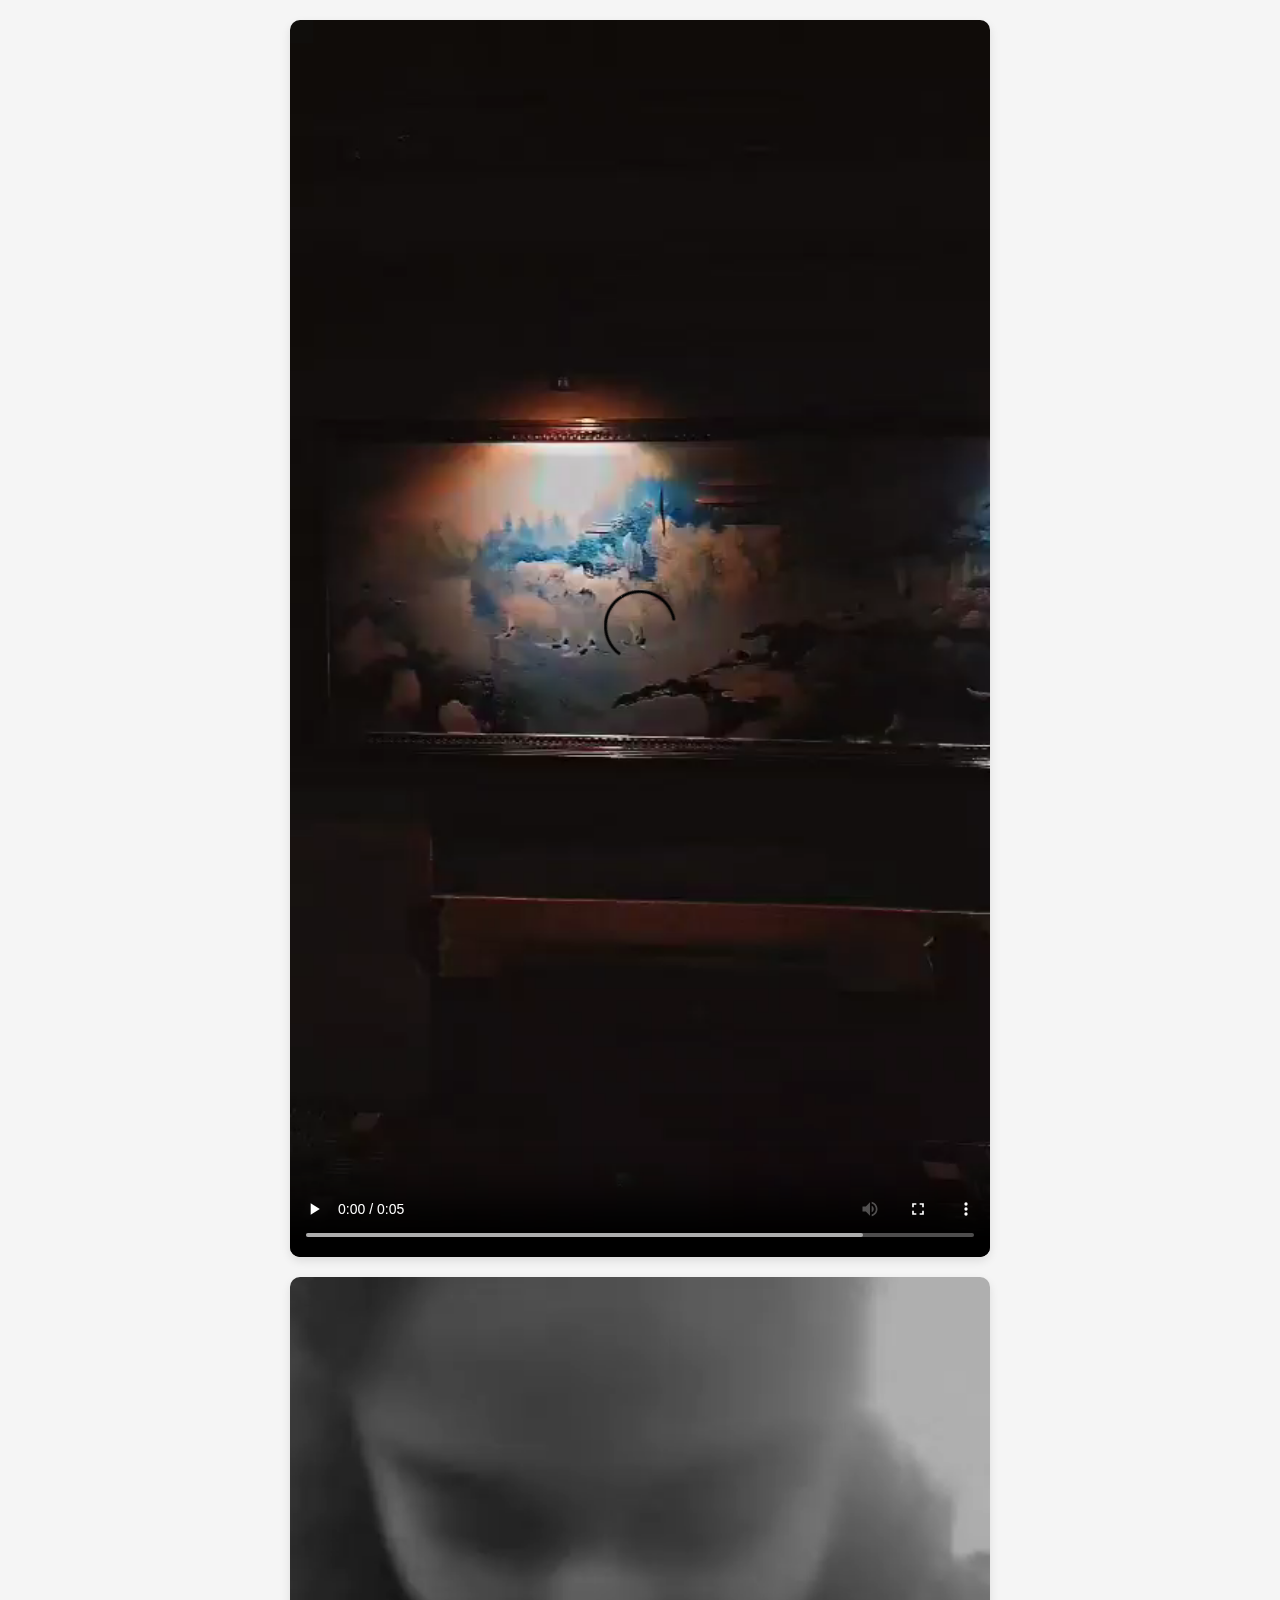
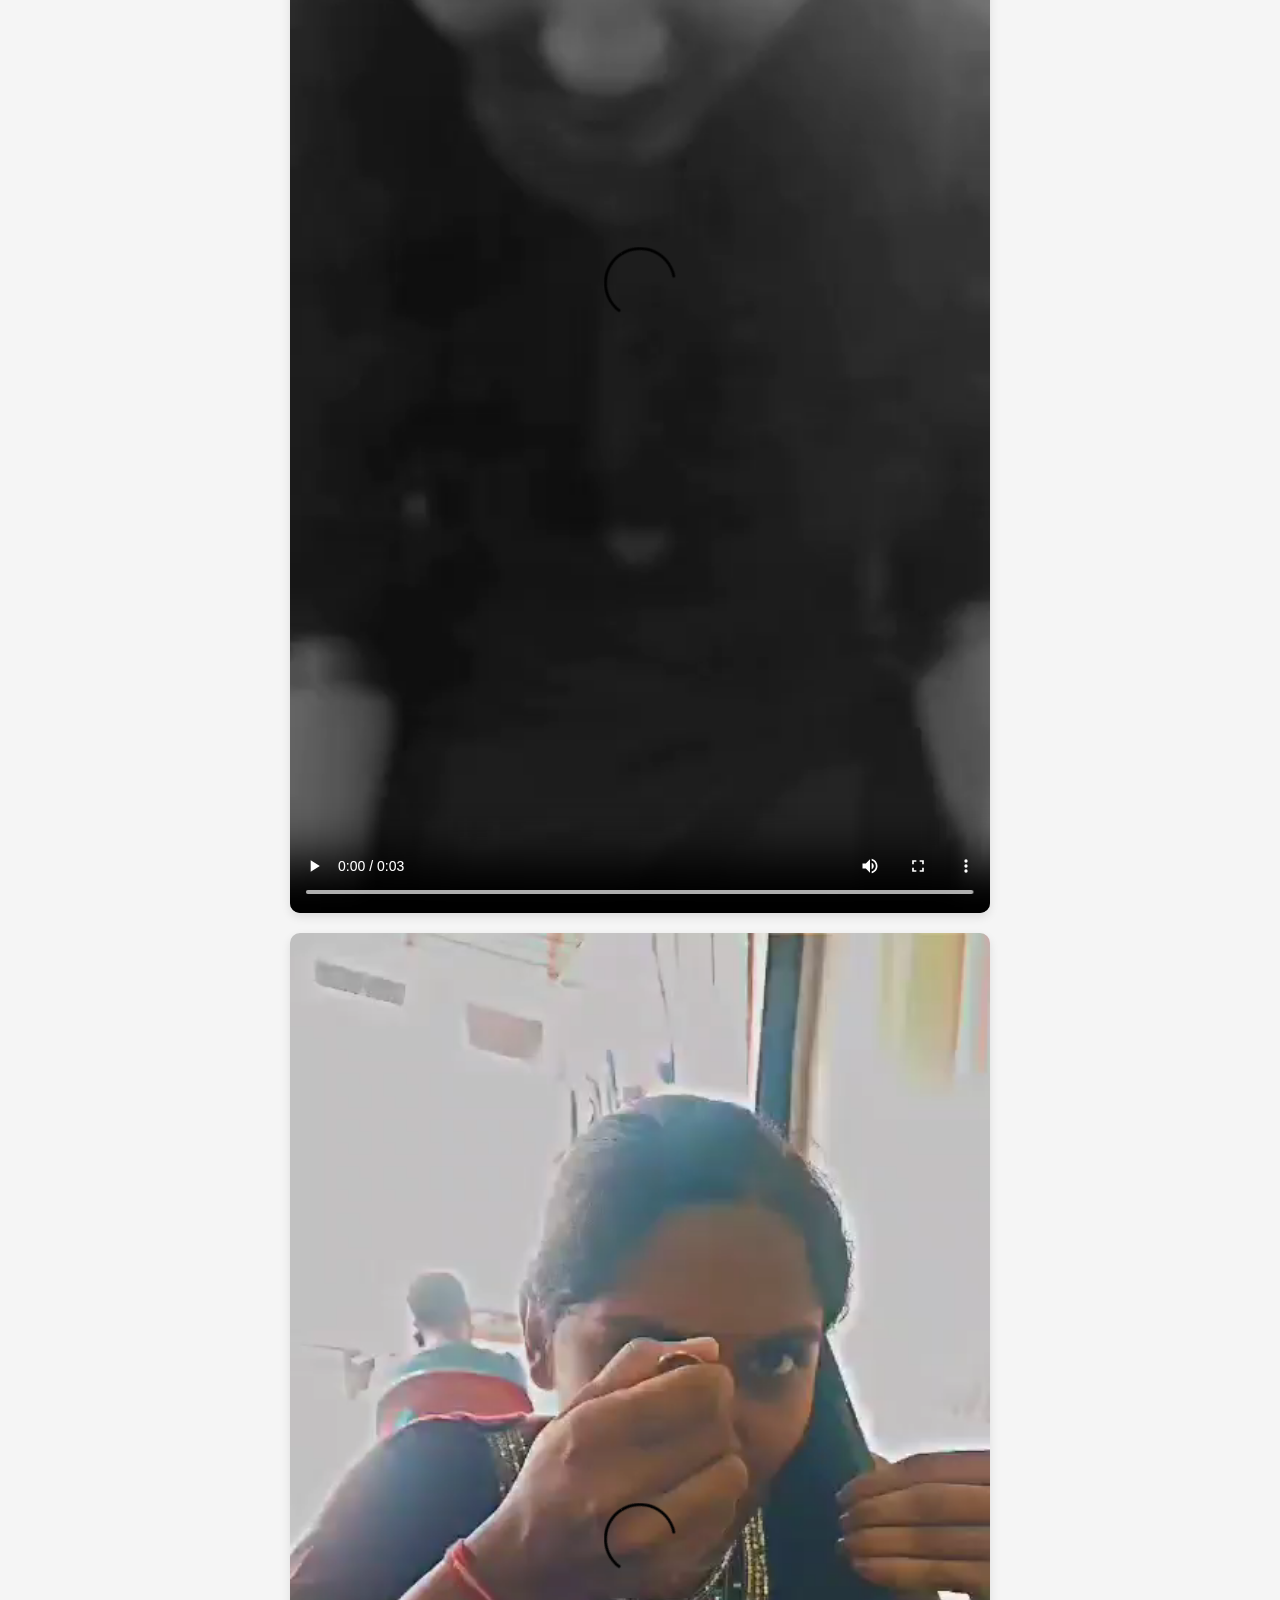
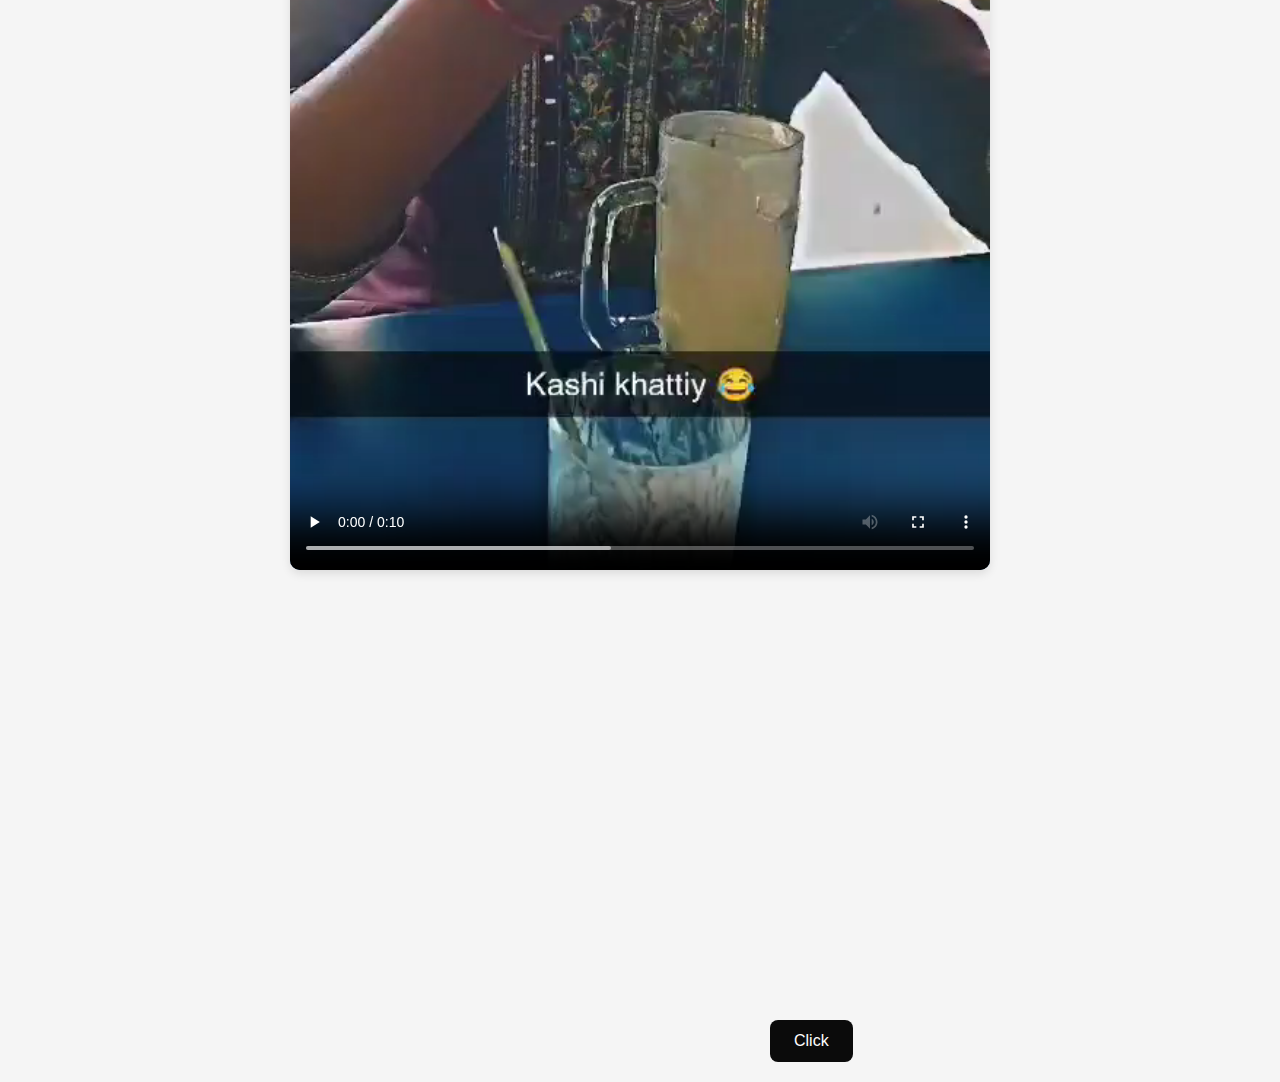
<file: 1.html>
<!DOCTYPE html>
<html lang="en">
<head>
    <meta charset="UTF-8">
    <meta name="viewport" content="width=device-width, initial-scale=1.0">
    <title>doc</title>
    <link rel="stylesheet" href="1.css">
</head>
<body>
  <div class="video-container">
    <video controls>
      <source src="first lassi.mp4" type="video/mp4">
      Your browser does not support the video tag.
    </video>

    <video controls>
      <source src="khaou galli.mp4" type="video/mp4">
      Your browser does not support the video tag.
    </video>

    <video controls>
      <source src="sond lassi.mp4" type="video/mp4">
      Your browser does not support the video tag.
    </video>
  </div>
  <button class="shine-button" onclick="checkPassword()">Click</button>
</body>
<script>
    function checkPassword() {
      const correctPassword = "2312004"; // <-- Change your password here
      const userInput = prompt("Enter the password:");

      if (userInput === correctPassword) {
        // If password is correct, redirect to next page
        window.location.href = "last.html";
      } else {
        alert("Wrong password. Access denied! you wont to access then password in 1234");
      }
    }
  </script>

</html>
</file>
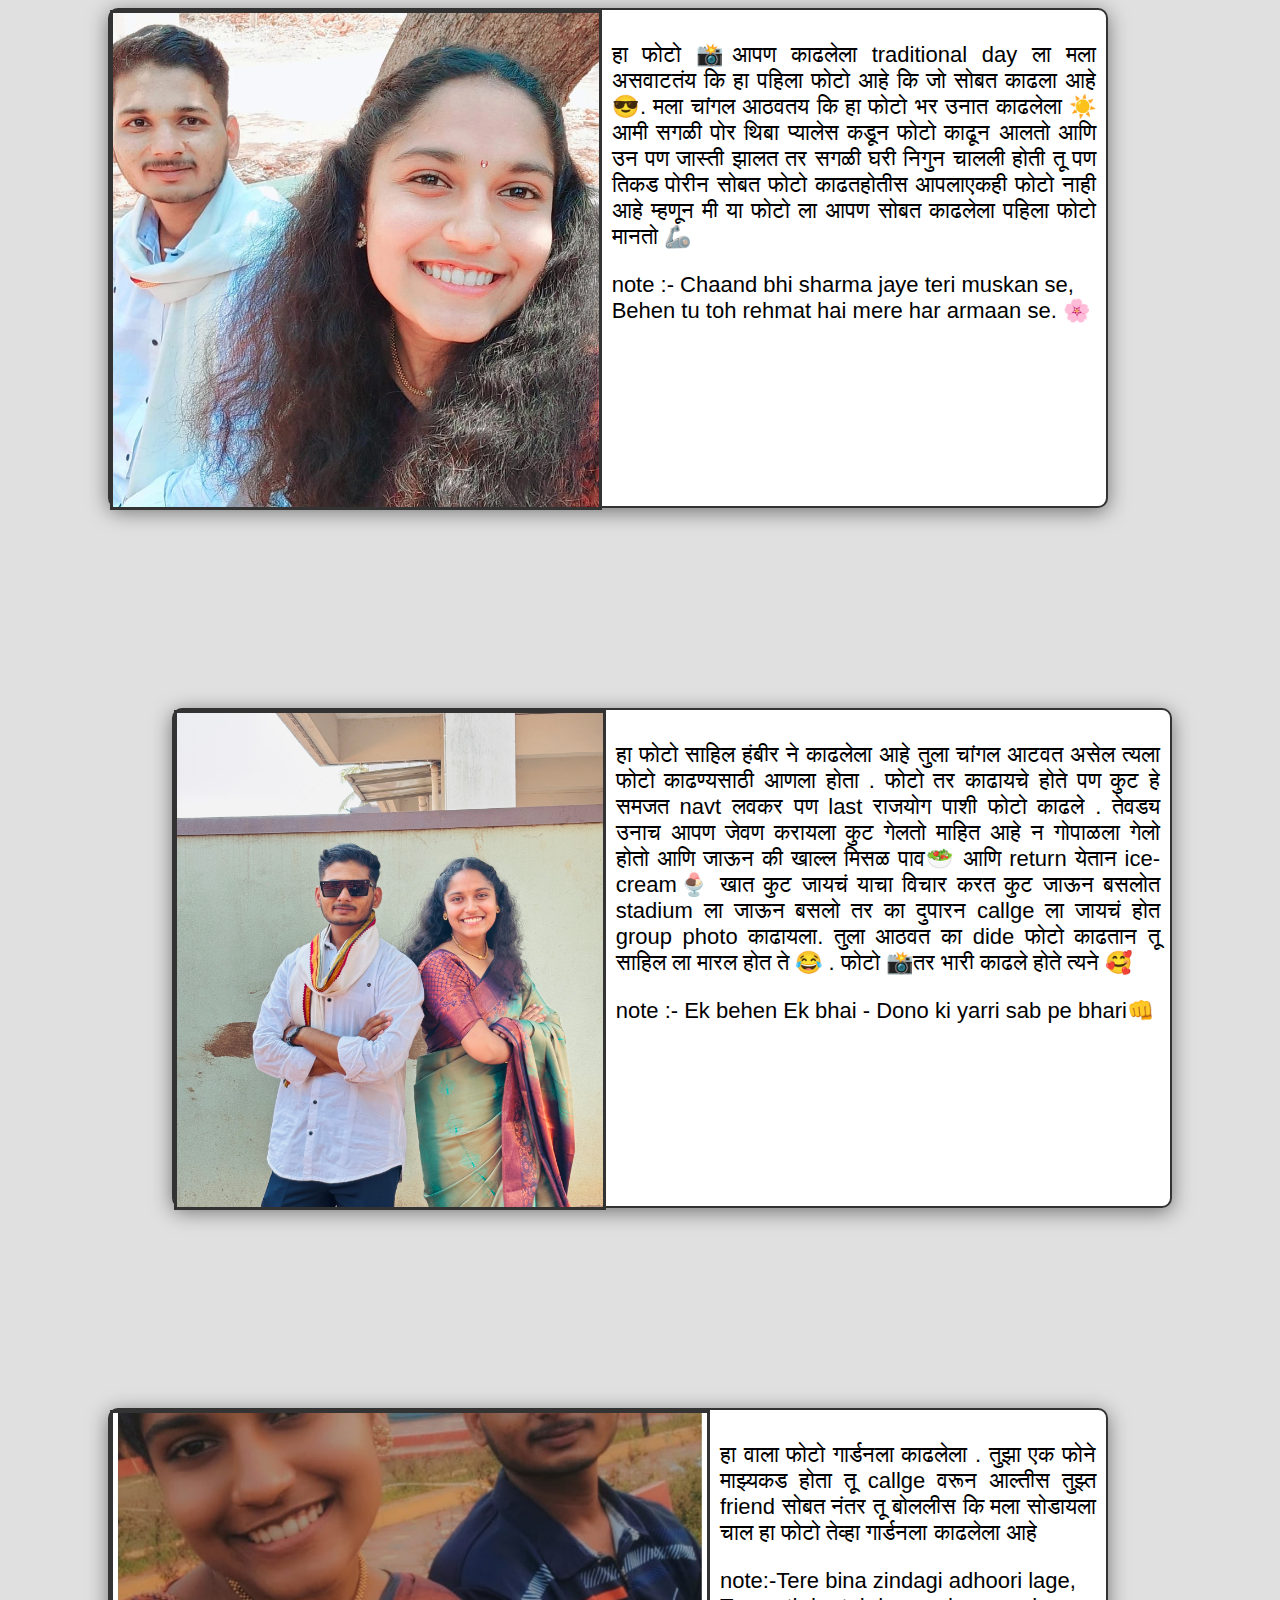
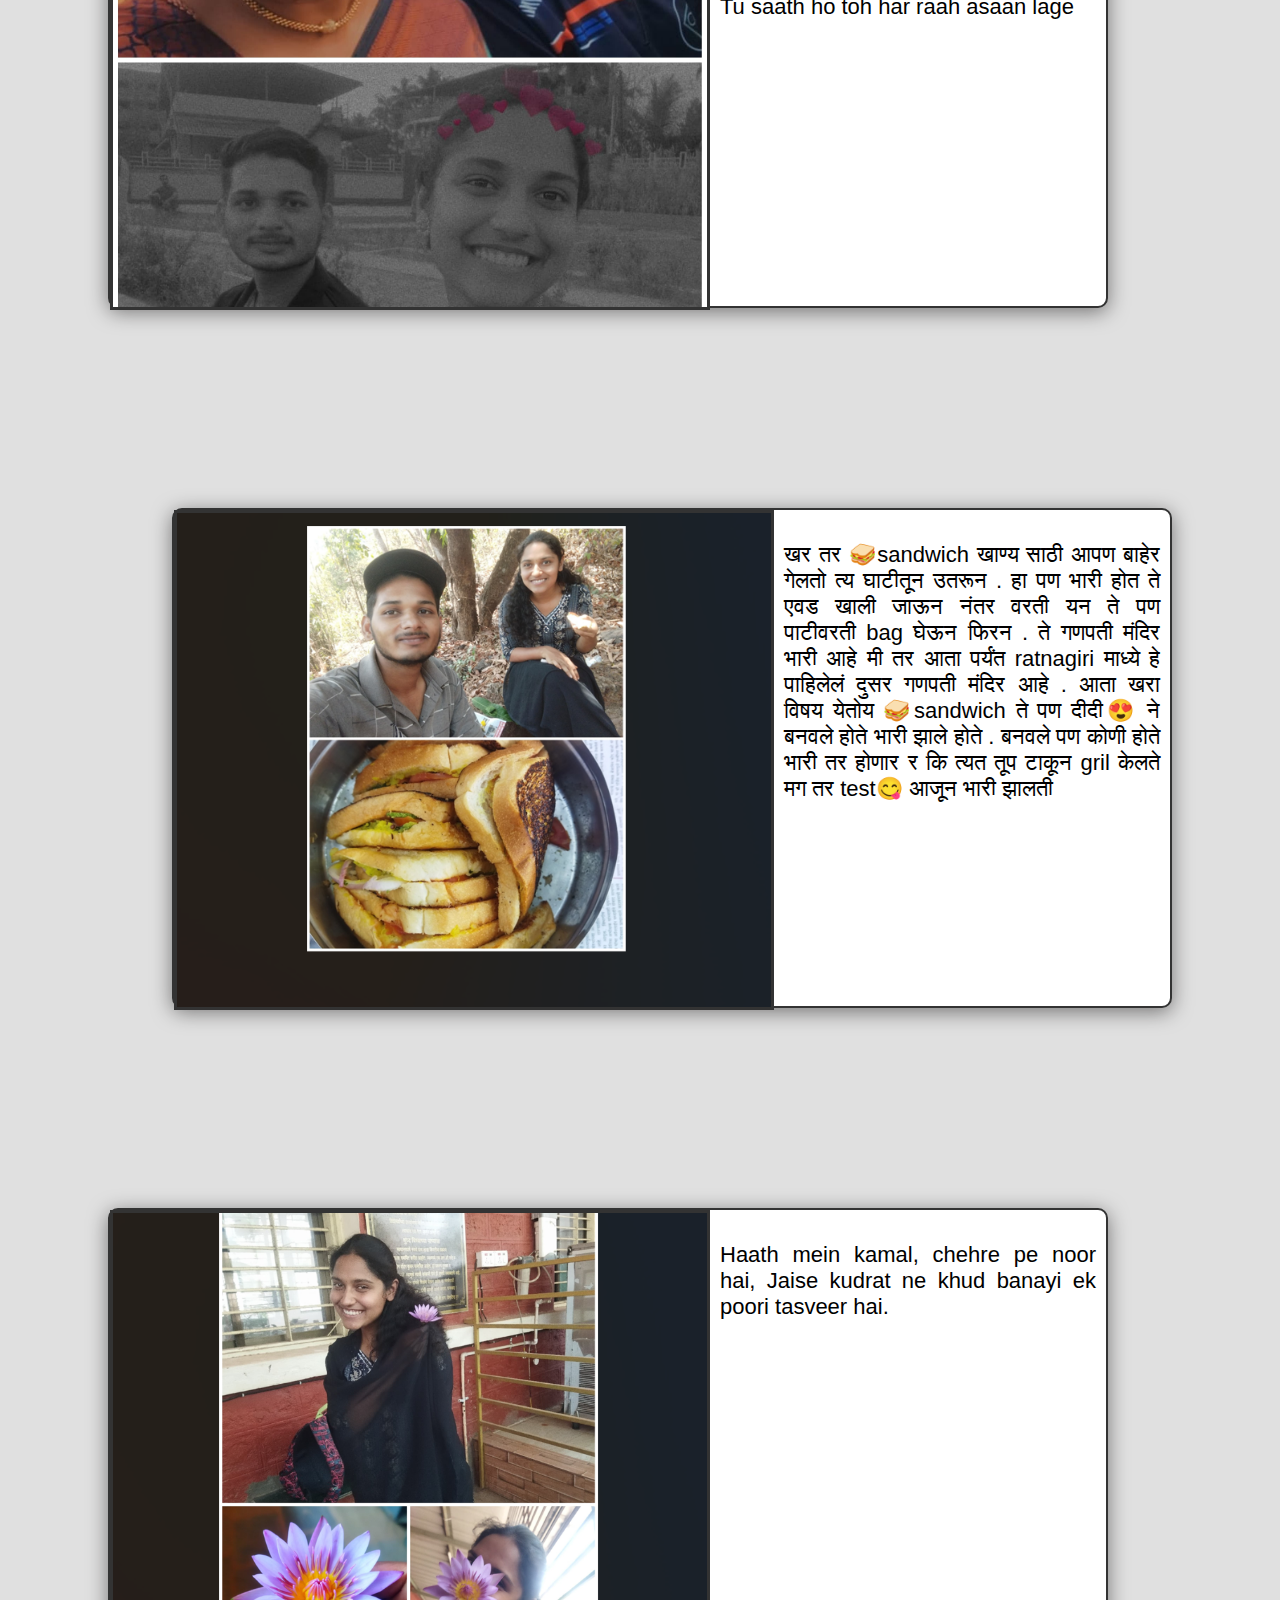
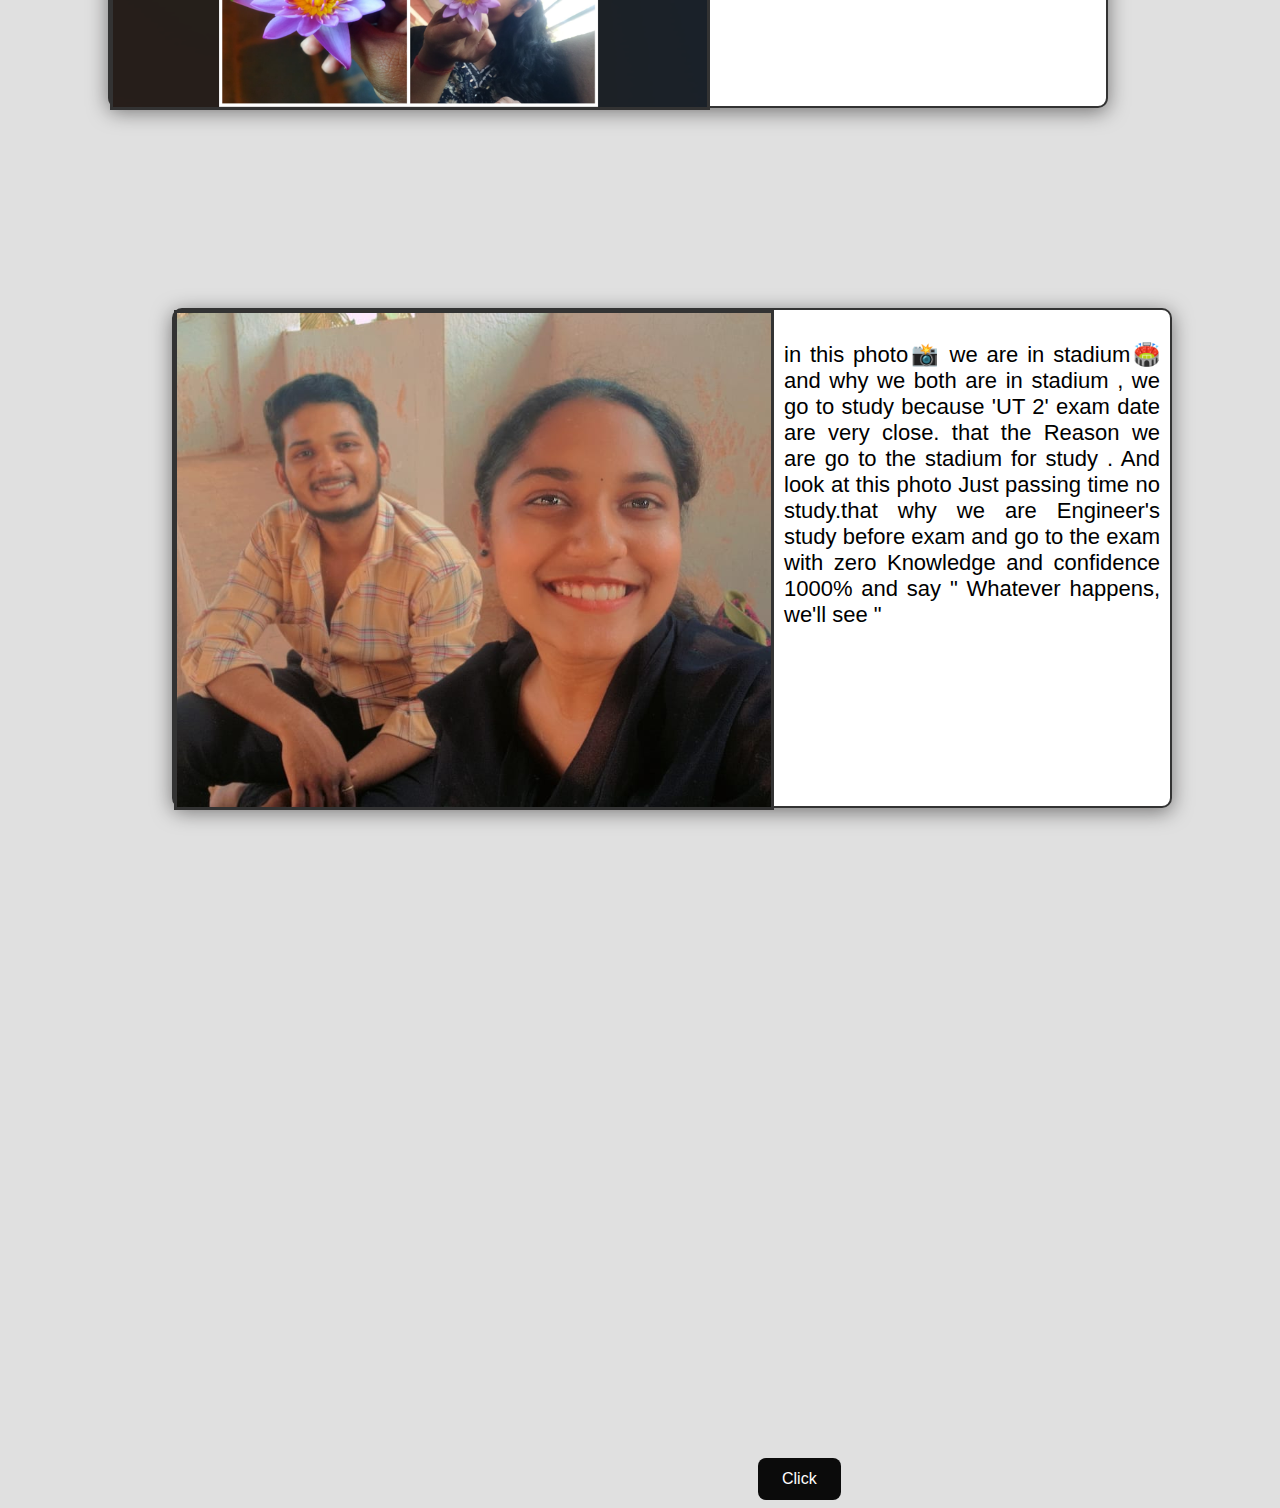
<file: home.html>
<!DOCTYPE html>
<html lang="en">
<head>
    <meta charset="UTF-8">
    <title>Image and Paragraph Side by Side</title>
     <link rel="stylesheet" href="home.css">
</head>
<body>

    <div class="main-container">
        <div class="left-div">
            <img src="WhatsApp Image 2025-05-08 at 22.44.27_5f68ce95.jpg" alt="Left Side Image">
        </div>
        <div class="right-div">
            <p>
                हा फोटो 📸आपण काढलेला  traditional day ला मला असवाटतंय कि हा पहिला फोटो आहे कि जो सोबत काढला आहे 😎.  मला चांगल आठवतय कि हा फोटो  भर उनात काढलेला ☀️ आमी सगळी पोर थिबा प्यालेस कडून फोटो काढून आलतो आणि उन पण जास्ती झालत तर सगळी घरी निगुन चालली होती तू पण तिकड पोरीन सोबत फोटो काढतहोतीस आपलाएकही फोटो नाही आहे म्हणून मी या फोटो ला आपण सोबत काढलेला पहिला फोटो मानतो  🦾
                <pre>note :- Chaand bhi sharma jaye teri muskan se,  
Behen tu toh rehmat hai mere har armaan se. 🌸 </pre>
            </p>
        </div>
    </div>

    <br>

     <div class="main-container1">
        <div class="left-div">
            <img src="IMG_4610.JPG" alt="Left Side Image">
        </div>
        <div class="right-div">
            <p>हा फोटो साहिल हंबीर ने काढलेला आहे तुला चांगल आटवत असेल त्यला फोटो काढण्यसाठी आणला होता . फोटो तर काढायचे होते पण कुट हे समजत navt लवकर पण last राजयोग पाशी फोटो काढले . तेवड्य उनाच आपण जेवण करायला कुट गेलतो माहित आहे न गोपाळला गेलो होतो आणि जाऊन की खाल्ल मिसळ पाव🥗 आणि return येतान ice-cream🍨 खात कुट जायचं याचा विचार करत कुट जाऊन बसलोत stadium ला जाऊन बसलो तर का दुपारन callge ला जायचं होत group photo काढायला. तुला आठवत का dide फोटो काढतान तू साहिल ला मारल होत ते 😂 . फोटो 📸तर भारी काढले होते त्यने 🥰
               
                            <pre>note :- Ek behen Ek bhai - Dono ki yarri sab pe bhari👊 </pre>
            
            </p>
        </div>
    </div>
   
    <br>

      <div class="main-container2">
        <div class="left-div">
            <img src="2.jpg" alt="Left Side Image">
        </div>
        <div class="right-div">
            <p>
                हा वाला फोटो गार्डनला काढलेला . तुझा एक फोने माझ्यकड होता तू    callge वरून आल्तीस तुझ्त friend सोबत नंतर तू बोललीस कि मला सोडायला चाल हा फोटो तेव्हा गार्डनला काढलेला आहे  </p>
                   <pre>note:-Tere bina zindagi adhoori lage,  
Tu saath ho toh har raah asaan lage</pre>
            </div>
    </div>
   
    <br>

      <div class="main-container3">
        <div class="left-div">
            <img src="Screenshot 2025-05-13 155609.png" alt="Sandwitch">
        </div>
        <div class="right-div">
            <p>
            खर तर  🥪sandwich खाण्य साठी आपण बाहेर गेलतो त्य घाटीतून उतरून . हा पण भारी होत ते एवड खाली जाऊन नंतर वरती यन ते पण पाटीवरती bag घेऊन फिरन . ते गणपती मंदिर भारी आहे  मी तर आता पर्यंत ratnagiri माध्ये हे  पाहिलेलं दुसर गणपती मंदिर आहे . 
  आता खरा विषय येतोय  🥪sandwich ते पण दीदी😍 ने बनवले होते भारी झाले होते . बनवले पण कोणी होते भारी तर होणार र कि त्यत तूप टाकून gril केलते मग तर test😋 आजून भारी झालती   
            </p>
        </div>
    </div>
   
    <br>

      <div class="main-container4">
        <div class="left-div">
            <img src="Screenshot 2025-05-13 155755.png" alt="Left Side Image">
        </div>
        <div class="right-div">
            <p>
               Haath mein kamal, chehre pe noor hai,  
Jaise kudrat ne khud banayi ek poori tasveer hai. 
            </p>
        </div>
    </div>
   
    <br>

      <div class="main-container5">
        <div class="left-div">
            <img src="steadium.jpg" alt="Left Side Image">
        </div>
        <div class="right-div">
            <p>
               in this photo📸 we are in stadium🏟️ and why we both are in stadium , we go to study because 'UT 2' exam date are very close. that the  Reason we are go to the stadium for study . And look at this photo Just passing time no study.that why we are Engineer's study before exam and go to the exam with zero Knowledge and confidence 1000% and say " Whatever happens, we'll see "


            </p>
        </div>
    </div>
   

 <button class="shine-button" onclick="checkPassword()">Click</button>



</body>
<script>
    function checkPassword() {
      const correctPassword = "2312004"; // <-- Change your password here
      const userInput = prompt("Enter the password:");

      if (userInput === correctPassword) {
        // If password is correct, redirect to next page
        window.location.href = "1.html";
      } else {
        alert("Wrong password. Access denied! you wont to access then password in 1234");
      }
    }
  </script>

</html>
</file>
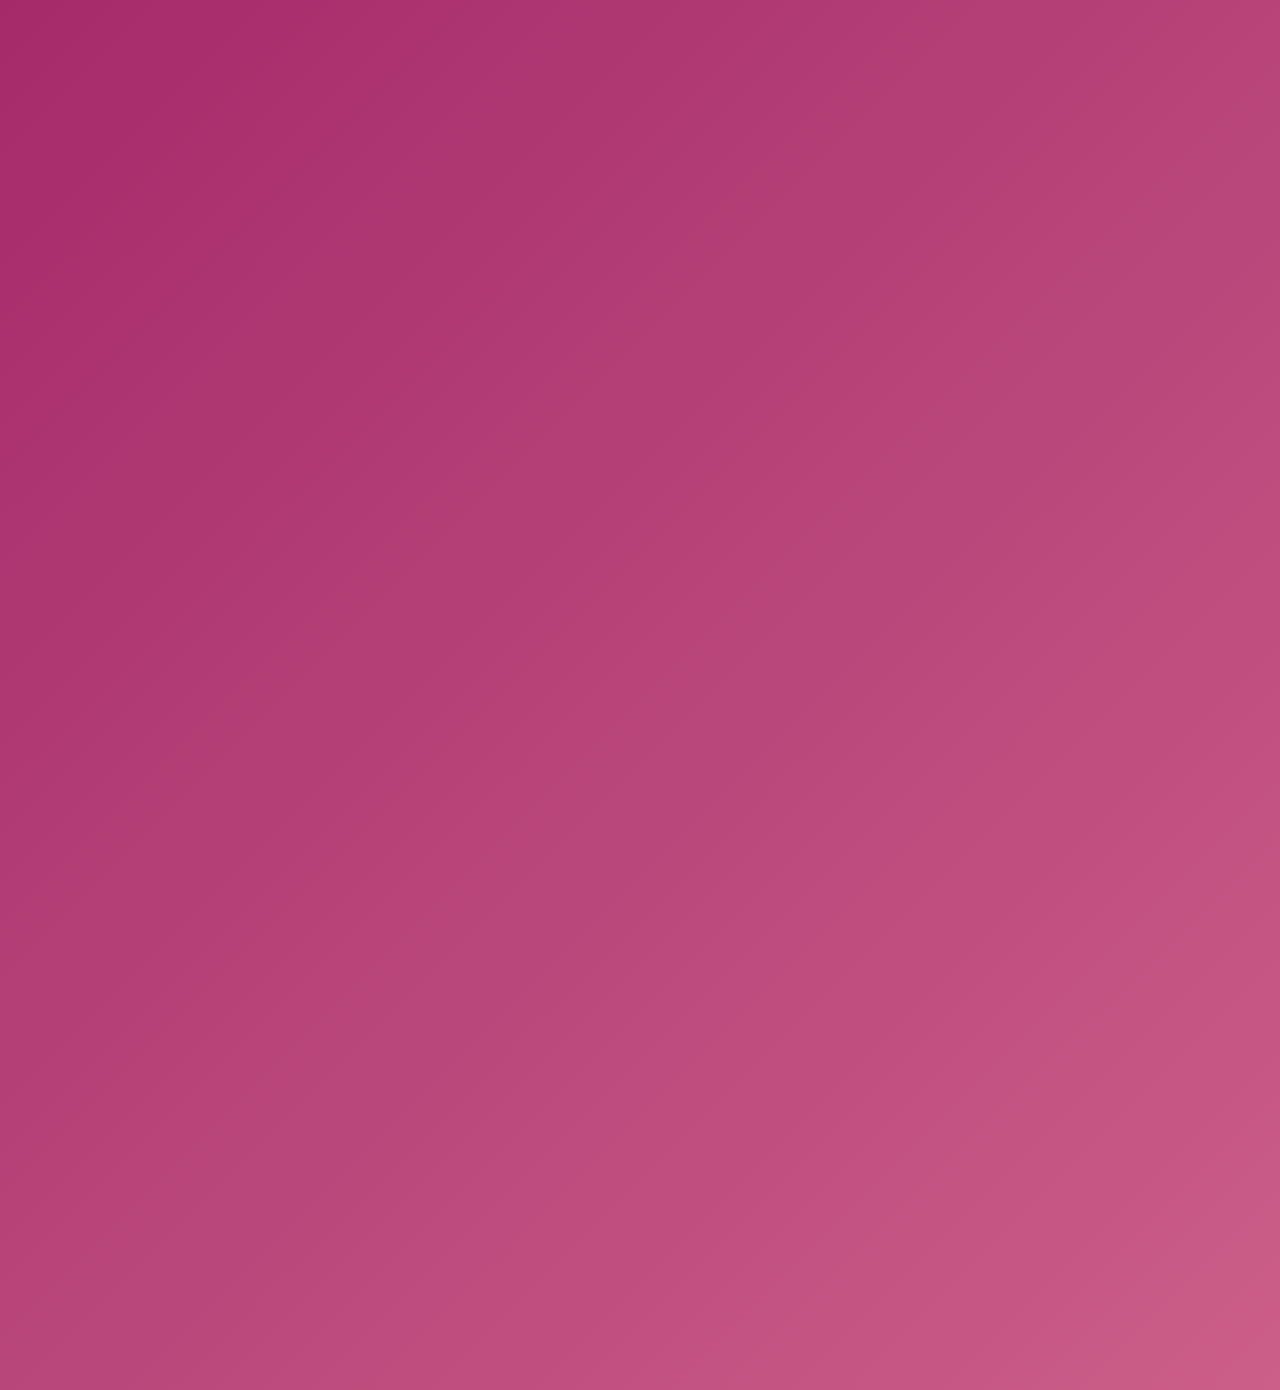
<file: last.html>
<!DOCTYPE html>
<html lang="en">
<head>
<meta charset="UTF-8" />
<meta name="viewport" content="width=device-width, initial-scale=1" />
<title>Special Message</title>
<style>
  /* Background gradient animation */
  @keyframes gradientShift {
    0% {
      background-position: 0% 50%;
    }
    50% {
      background-position: 100% 50%;
    }
    100% {
      background-position: 0% 50%;
    }
  }

  body {
    margin: 0;
    height: 150vh;
    font-family: 'Segoe UI', Tahoma, Geneva, Verdana, sans-serif;
    background: linear-gradient(-45deg, #8B004B, #C71585, #D87093, #A52A6A); /* dark pink shades */
    background-size: 400% 400%;
    animation: gradientShift 20s ease infinite;
    display: flex;
    justify-content: center;
    align-items: center;
    padding: 20px;
    color: #fff;
  }

  .message-container {
    max-width: 700px;
    background: rgba(255, 182, 193, 0.25); /* light pink with transparency */
    border-radius: 20px;
    padding: 30px 35px;
    box-shadow: 0 8px 32px 0 rgba(219, 112, 147, 0.37); /* pinkish shadow */
    backdrop-filter: blur(10px);
    -webkit-backdrop-filter: blur(10px);
    border: 1px solid rgba(255, 182, 193, 0.4);
    line-height: 1.7;
    font-size: 17px;
    opacity: 0;
    transform: translateY(40px);
    animation: slideFadeIn 1s forwards;
    user-select: text;
    color: #330029; /* dark text for better contrast on light pink */
  }

  .message-container p {
    margin-bottom: 1.2em;
  }

  .highlight {
    color: #FF1493; /* deep pink */
    font-weight: 700;
  }

  .quote {
    font-style: italic;
    margin: 25px 0;
    background: rgba(255, 192, 203, 0.4); /* even lighter pink */
    border-left: 5px solid #FF1493;
    padding-left: 20px;
    border-radius: 10px;
    box-shadow: 0 0 10px #FF1493aa;
    animation: pulseGlow 3s infinite alternate ease-in-out;
    color: #660033;
  }

  .signature {
    font-weight: 700;
    font-size: 19px;
    text-align: center;
    margin-top: 45px;
    white-space: nowrap;
    overflow: hidden;
    border-right: 3px solid #FF1493;
    width: 0;
    animation: typing 4s steps(30, end) forwards, blinkCaret 0.75s step-end infinite;
    color: #C71585;
  }

  /* Animations */

  @keyframes slideFadeIn {
    to {
      opacity: 1;
      transform: translateY(0);
    }
  }

  @keyframes pulseGlow {
    0% {
      box-shadow: 0 0 8px #FF149388, 0 0 18px #FF149355;
    }
    100% {
      box-shadow: 0 0 25px #FF1493cc, 0 0 40px #FF1493aa;
    }
  }

  @keyframes typing {
    from { width: 0 }
    to { width: 16ch; }
  }

  @keyframes blinkCaret {
    50% { border-color: transparent; }
  }

  /* Responsive */

  @media (max-width: 600px) {
    .message-container {
      font-size: 15px;
      padding: 25px 20px;
    }
    .signature {
      width: 100%;
      white-space: normal;
      animation: none;
      border: none;
    }
  }

</style>
</head>
<body>

  <div class="message-container" tabindex="0" aria-label="Special message">
    <p><strong> Thank you for comeing in my life as a sister as a friend </strong></p>
    

    <div class="quote">
      <p>Teri baton mein pyaar hai,<br>
      Teri muskaan mein sansaar hai.<br>
      Teri taareef ne dil chhoo liya,<br>
      Bhai hone ka ehsaas gehra kar diya.</p>
    </div>

    <p>Thank You for Being So Special 💖</p>
<p>
  <pre>""....Looking back on the </pre>
  <pre>first day we started</pre>
  <pre>talking , i Would 've </pre>
  <pre>never guessed that</pre>
  <pre>we would be able </pre>
  <pre>to build this Special</pre>
  <pre>and unbreakable bond</pre>
  <pre>we hare....."</pre>
  </p>
  <p>
    आहेस तू खूप रागीट😡 तुला राग लवकर येतो , पण तू काळजी🥰 पण करतीस खूप , काही गोष्टी आशय आहेत कि त्य मुले तुला राग लवकर येतो जस कि मी तुला तिमे नाही दिला कि कींवा दाजी ने  तिमे नाही दिला कि तू तुला राग येतो लवकर आणि तो मग बाहेर निगतो , मग  जवळ मी तुझा दाद्या😎 आसो किंवा दाजी आसो . हा पण मला म्हणता येईल ना माझी एक बहीण🐵 आहे. आणि  तिला खूप खूप लवकर राग येतो😡 . 
  </p>

  
<p> Thank you for mazy life made aalis mazi bhin mhanun ka hoena pn aalis aani thanks you tu dilely sagly gift sathi aase gift je ki i kadhic visru nahi shakt , ha evd aahe mi bolayla bollel ki mi goshti visroto lvkr pn te khar nahi ye mla pn goshti visrayla time lagto kahi goshti aasta ki ty kadic nahi visru shakt . tu mazzy life made bahin mhanun aalis aani bahin manun c rahnar rahnar </p>
<pre>thank you ty pratek gift sathi aani mazy life made yeny sathi </pre>
    <div class="signature">— your DADAY</div>
  </div>

</body>
</html>
</file>
<file: 1.css>
body {
      margin: 0;
      padding: 20px;
      font-family: Arial, sans-serif;
      background-color: #f5f5f5;
    }

    .video-container {
      display: flex;
      flex-direction: column;
      align-items: center;
      gap: 20px; /* space between videos */
    }

    .video-container video {
      width: 100%;
      max-width: 700px;
      border-radius: 10px;
      box-shadow: 0 4px 10px rgba(0,0,0,0.1);
    }

  .shine-button {
      position: relative;
      padding: 12px 24px;
      background-color: #0b0b0b;
      color: white;
      border: none;
      border-radius: 8px;
      cursor: pointer;
      overflow: hidden;
      font-size: 16px;
      transition: background-color 0.3s ease;
      margin-top:450px ;
      justify-content: center;
      margin-left: 750px;
    }

    .shine-button::before {
      content: "";
      position: absolute;
      top: 0;
      left: -75%;
      width: 50%;
      height: 100%;
      background: linear-gradient(
        120deg,
        rgba(255, 255, 255, 0.2) 0%,
        rgba(255, 255, 255, 0.6) 50%,
        rgba(255, 255, 255, 0.2) 100%
      );
      transform: skewX(-20deg);
    }

    .shine-button:hover::before {
      left: 125%;
      transition: left 0.6s ease;
    }
</file>
<file: home.css>
body{
    background-color: #e0e0e0;
}

img{
    position:relative;
}
p{
    text-align: justify;
    font-family: sans-serif;
    font-size: 22px;
}
pre{
    font-family: sans-serif;
    font-size: 22px;
}
.main-container {
            width: 1000px;
            height: 500px;
            display: flex;
            border: 2px solid #333;
            justify-content: center;
            box-sizing: border-box;
            float:left;
            margin-left: 100px;
            background-color: #ffffff;
             box-shadow: 0 4px 20px rgba(11, 10, 10, 0.5);
            border-radius: 10px;
        }

        .left-div {
            width: 600px;
            height: 500px;
            box-sizing: border-box;
            border: solid #333;
           
        }

        .left-div img {
            width: 100%;
            height: 100%;
            object-fit: cover;
            box-sizing: border-box;
        }

        .right-div {
            flex: 1;
            padding: 10px;
            box-sizing: border-box;

        }

         .left-div img {
            width: 100%;
            transition: transform 0.3s ease;
        }

        .left-div img:hover {
            transform: scale(1.2);
        }

        .main-container1 {
            width: 1000px;
            height: 500px;
            display: flex;
            border: 2px solid #333;
            justify-content: center;
            box-sizing: border-box;
            float:right;
            margin-right: 100px;
            background-color: #ffffff;
             box-shadow: 0 4px 20px rgba(11, 10, 10, 0.5);
            border-radius: 10px;
            margin-top: 200px;
        }

        .main-container2 {
            width: 1000px;
            height: 500px;
            display: flex;
            border: 2px solid #333;
            justify-content: center;
            box-sizing: border-box;
            float:left;
            margin-left: 100px;
            background-color: #ffffff;
             box-shadow: 0 4px 20px rgba(11, 10, 10, 0.5);
            border-radius: 10px;
            margin-top: 200px;
        }

         .main-container3{
            width: 1000px;
            height: 500px;
            display: flex;
            border: 2px solid #333;
            justify-content: center;
            box-sizing: border-box;
            float:right;
            margin-right: 100px;
            background-color: #ffffff;
             box-shadow: 0 4px 20px rgba(11, 10, 10, 0.5);
            border-radius: 10px;
            margin-top: 200px;
        }

         .main-container4 {
            width: 1000px;
            height: 500px;
            display: flex;
            border: 2px solid #333;
            justify-content: center;
            box-sizing: border-box;
            float:left;
            margin-left: 100px;
            background-color: #ffffff;
             box-shadow: 0 4px 20px rgba(11, 10, 10, 0.5);
            border-radius: 10px;
            margin-top: 200px;

        }

         .main-container5 {
            width: 1000px;
            height: 500px;
            display: flex;
            border: 2px solid #333;
            justify-content: center;
            box-sizing: border-box;
            float:right;
            margin-right: 100px;
            background-color: #ffffff;
             box-shadow: 0 4px 20px rgba(11, 10, 10, 0.5);
            border-radius: 10px;
            margin-top: 200px;
        }



.shine-button {
      position: relative;
      padding: 12px 24px;
      background-color: #0b0b0b;
      color: white;
      border: none;
      border-radius: 8px;
      cursor: pointer;
      overflow: hidden;
      font-size: 16px;
      transition: background-color 0.3s ease;
      margin-top:650px ;
      justify-content: center;
      margin-left: 750px;
    }

    .shine-button::before {
      content: "";
      position: absolute;
      top: 0;
      left: -75%;
      width: 50%;
      height: 100%;
      background: linear-gradient(
        120deg,
        rgba(255, 255, 255, 0.2) 0%,
        rgba(255, 255, 255, 0.6) 50%,
        rgba(255, 255, 255, 0.2) 100%
      );
      transform: skewX(-20deg);
    }

    .shine-button:hover::before {
      left: 125%;
      transition: left 0.6s ease;
    }
</file>
